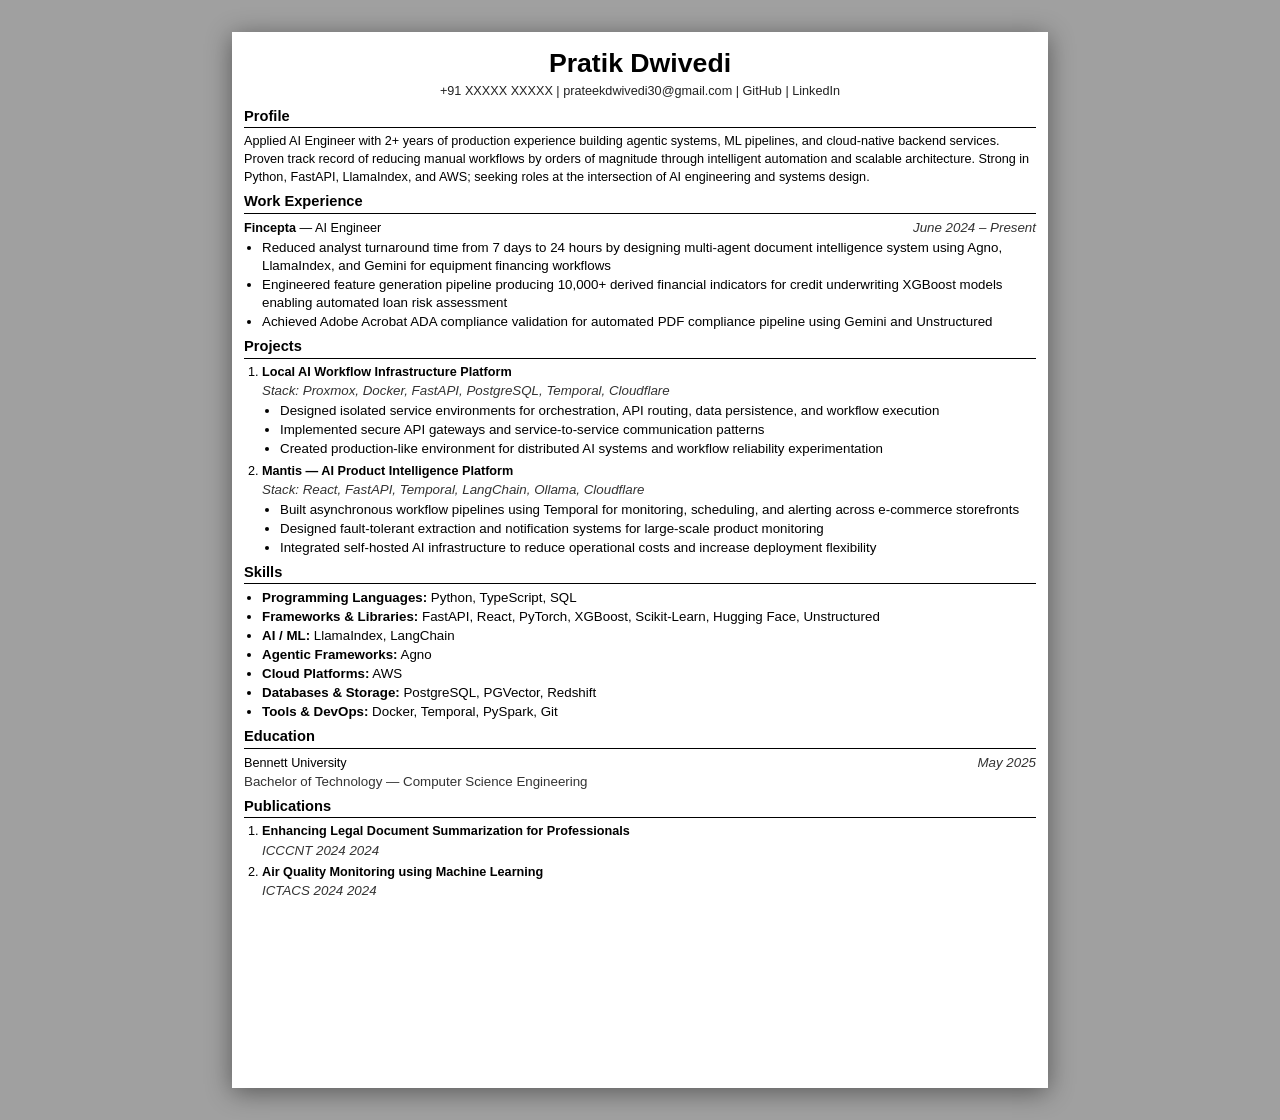
<file: apps/jobsearch-os/resume-template.html>
<!DOCTYPE html>
<html lang="en">
<head>
  <meta charset="UTF-8">
  <meta name="viewport" content="width=device-width, initial-scale=1.0">
  <title>Resume Template</title>
  <style>
    /* ═══════════════════════════════════════════════════════════════════════
       LAYOUT CONSTANTS — all sizing lives here as CSS custom properties.
       Tweak these numbers to adjust the whole page without touching the JS.
       ═══════════════════════════════════════════════════════════════════════ */
    :root {
      /* Page dimensions — US Letter @ 96 dpi */
      --page-width:   816px;
      --page-height:  1056px;

      /* Page padding — mirrors .4in top/bottom, .5in sides */
      --pad-v:        16px;
      --pad-h:        12px;

      /* Typography */
      --font:         Arial, Helvetica, sans-serif;
      --size-name:    20pt;
      --size-contact: 9.5pt;
      --size-section: 11pt;
      --size-body:    9.5pt;
      --size-small:   10pt;
      --line-height:  1.35;

      /* Spacing */
      --gap-section:  7px;    /* vertical gap between sections */
      --gap-entry:    5px;    /* vertical gap between exp/proj entries */
      --gap-title:    5px;    /* gap below section title before content */
      --indent-list:  18px;   /* ol / ul left indent */
      --gap-bullet:   1px;    /* line gap inside a bullet list */
    }

    /* ── Screen frame ──────────────────────────────────────────────────── */
    * { box-sizing: border-box; margin: 0; padding: 0; }

    body {
      background: #a0a0a0;
      min-height: 100vh;
      display: flex;
      align-items: flex-start;
      justify-content: center;
      padding: 32px 24px;
    }

    #rp-scale-wrap { flex-shrink: 0; }

    /* ── Page ──────────────────────────────────────────────────────────── */
    .rp-page {
      width:       var(--page-width);
      min-height:  var(--page-height);
      background:  #fff;
      box-shadow:  0 4px 24px rgba(0,0,0,0.45);
      padding:     var(--pad-v) var(--pad-h);
      font-family: var(--font);
      font-size:   var(--size-body);
      line-height: var(--line-height);
      color:       #000;
    }

    /* ── Header ────────────────────────────────────────────────────────── */
    .rp-header { text-align: center; margin-bottom: 7px; }

    .rp-name {
      font-size:   var(--size-name);
      font-weight: 700;
      line-height: 1.15;
      margin-bottom: 3px;
    }

    .rp-contact {
      font-size:   var(--size-contact);
      color:       #222;
      line-height: 1.5;
    }
    .rp-contact a { color: #222; text-decoration: none; }
    .rp-contact a:hover { text-decoration: underline; }

    /* ── Section ───────────────────────────────────────────────────────── */
    .rp-section { margin-bottom: var(--gap-section); }

    .rp-section-title {
      font-size:     var(--size-section);
      font-weight:   700;
      border-bottom: 1.5px solid #000;
      padding-bottom: 2px;
      margin-bottom:  var(--gap-title);
      line-height:    1.2;
    }

    /* ── Profile / Summary ─────────────────────────────────────────────── */
    .rp-prose {
      font-size:   var(--size-body);
      /* font-weight: 600; */
      line-height: 1.4;
      margin-top:  3px;
    }

    /* ── Skills — bucketed bullet list ────────────────────────────────── */
    .rp-skill-list {
      list-style:  disc;
      margin-left: var(--indent-list);
      padding:     0;
    }
    .rp-skill-list li {
      font-size:   var(--size-small);
      margin:      var(--gap-bullet) 0;
      line-height: var(--line-height);
    }

    /* ── Experience / Education entries ───────────────────────────────── */
    .rp-entry { margin-bottom: var(--gap-entry); }
    .rp-entry:last-child { margin-bottom: 0; }

    .rp-entry-head {
      display:         flex;
      justify-content: space-between;
      align-items:     baseline;
      gap:             10px;
    }

    .rp-exp-label {
      font-size:  var(--size-body);
      flex:       1;
      min-width:  0;
    }

    .rp-entry-dates {
      font-size:   var(--size-small);
      font-style:  italic;
      color:       #333;
      white-space: nowrap;
      flex-shrink: 0;
    }

    .rp-edu-degree {
      font-size:  var(--size-small);
      color:      #333;
      margin-top: 1px;
    }

    /* ── Disc bullet lists (experience / project) ──────────────────────── */
    .rp-bullets {
      list-style:  disc;
      margin-left: var(--indent-list);
      margin-top:  2px;
      padding:     0;
    }
    .rp-bullets li {
      font-size:   var(--size-small);
      margin:      var(--gap-bullet) 0;
      line-height: var(--line-height);
    }

    /* ── Projects: <ol> numbered ───────────────────────────────────────── */
    .rp-proj-list {
      list-style:  decimal;
      margin-left: var(--indent-list);
      margin-top:  3px;
      padding:     0;
    }
    .rp-proj-item {
      margin-bottom: var(--gap-entry);
      line-height:   var(--line-height);
    }
    .rp-proj-item:last-child { margin-bottom: 0; }

    .rp-proj-name {
      font-size:       var(--size-body);
      font-weight:     700;
      text-decoration: underline;
      color:           #000;
    }
    .rp-proj-name:hover { color: #333; }

    .rp-proj-name-plain {
      font-size:   var(--size-body);
      font-weight: 700;
    }

    .rp-proj-stack {
      display:    block;
      font-size:  var(--size-small);
      font-style: italic;
      color:      #333;
      margin:     1px 0 2px;
    }

    /* ── Publications: <ol> numbered ───────────────────────────────────── */
    .rp-pub-list {
      list-style:  decimal;
      margin-left: var(--indent-list);
      margin-top:  3px;
      padding:     0;
    }
    .rp-pub-item {
      margin-bottom: 4px;
      line-height:   var(--line-height);
    }
    .rp-pub-item:last-child { margin-bottom: 0; }

    .rp-pub-title {
      font-size:       var(--size-body);
      font-weight:     700;
      text-decoration: underline;
      color:           #000;
    }
    .rp-pub-title:hover { color: #333; }

    .rp-pub-title-plain {
      font-size:   var(--size-body);
      font-weight: 700;
    }

    .rp-pub-venue {
      display:    block;
      font-size:  var(--size-small);
      font-style: italic;
      color:      #333;
      margin-top: 1px;
    }

    /* ── Print: true Letter page, no chrome ────────────────────────────── */
    @media print {
      body { background: none; padding: 0; display: block; }
      #rp-scale-wrap { transform: none !important; height: auto !important; }
      .rp-page {
        width:      8.5in;
        min-height: 11in;
        padding:    0.375in 0.5in;
        box-shadow: none;
      }
    }
  </style>
</head>
<body>
  <div id="rp-scale-wrap">
    <div class="rp-page" id="rp-page"></div>
  </div>

<script>
/* ═══════════════════════════════════════════════════════════════════════════
   PROFILE DATA
   Source of truth for all facts: name, company, title, dates, project names,
   tech stacks, education. Maps 1:1 with profile.json from the app.
   Never move to SELECTION — the AI never touches this.
   ═══════════════════════════════════════════════════════════════════════════ */
const PROFILE = {
  identity: {
    name:     "Pratik Dwivedi",
    headline: "Applied AI Engineer",
    summary:  "Applied AI Engineer focused on building production-grade AI systems, workflow automation platforms, and cloud-native applications. Experienced in taking projects from ambiguous requirements through architecture, implementation, deployment, and operational ownership. Strong interest in agentic workflows, developer tooling, and scalable backend systems.",
  },
  contact: {
    phone: "+91 XXXXX XXXXX",
    email: "prateekdwivedi30@gmail.com",
    links: [
      { label: "GitHub",   url: "github.com/dekode1859" },
      { label: "LinkedIn", url: "linkedin.com/in/pratik-dwivedi" },
    ],
  },
  skill_buckets: [
    { category: "Programming Languages",  skills: ["Python", "TypeScript", "SQL", "Java", "C++"] },
    { category: "Frameworks & Libraries", skills: ["FastAPI", "React", "Next.js", "PyTorch", "TensorFlow", "XGBoost", "Scikit-Learn", "Hugging Face", "Streamlit", "Unstructured"] },
    { category: "AI / ML",                skills: ["LlamaIndex", "LangChain", "Ollama"] },
    { category: "Agentic Frameworks",     skills: ["Agno"] },
    { category: "Cloud Platforms",        skills: ["AWS"] },
    { category: "Databases & Storage",    skills: ["PostgreSQL", "PGVector", "Redshift"] },
    { category: "Tools & DevOps",         skills: ["Docker", "Temporal", "PySpark", "CloudWatch", "Git", "Proxmox", "Cloudflare"] },
  ],
  experience: [
    {
      id:      "1782322976136e0",
      company: "Fincepta",
      title:   "AI Engineer",
      start:   "June 2024",
      end:     "Present",
      highlights: [
        "Reduced analyst turnaround time from 7 days to 24 hours by designing multi-agent document intelligence system using Agno, LlamaIndex, and Gemini for equipment financing workflows",
        "Engineered feature generation pipeline producing 10,000+ derived financial indicators for credit underwriting XGBoost models enabling automated loan risk assessment",
        "Achieved Adobe Acrobat ADA compliance validation for automated PDF compliance pipeline using Gemini and Unstructured",
        "Designed serverless ETL architecture (AWS CDK, Glue, PySpark, Redshift, QuickSight) enabling near real-time operational monitoring",
      ],
    },
  ],
  projects: [
    {
      id:   "1782322976136p0",
      name: "Local AI Workflow Infrastructure Platform",
      url:  "",
      tech: ["Proxmox", "Docker", "FastAPI", "PostgreSQL", "Temporal", "Cloudflare"],
      highlights: [
        "Designed isolated service environments for orchestration, API routing, data persistence, and workflow execution",
        "Implemented secure API gateways and service-to-service communication patterns",
        "Created production-like environment for distributed AI systems and workflow reliability experimentation",
      ],
    },
    {
      id:   "1782322976136p1",
      name: "Mantis — AI Product Intelligence Platform",
      url:  "",
      tech: ["React", "FastAPI", "Temporal", "LangChain", "Ollama", "Cloudflare"],
      highlights: [
        "Built asynchronous workflow pipelines using Temporal for monitoring, scheduling, and alerting across e-commerce storefronts",
        "Designed fault-tolerant extraction and notification systems for large-scale product monitoring",
        "Integrated self-hosted AI infrastructure to reduce operational costs and increase deployment flexibility",
      ],
    },
  ],
  education: [
    {
      institution: "Bennett University",
      year:        "May 2025",
      degree:      "Bachelor of Technology — Computer Science Engineering",
    },
  ],
  publications: [
    {
      title: "Enhancing Legal Document Summarization for Professionals",
      venue: "ICCCNT 2024",
      year:  "2024",
      url:   "",
    },
    {
      title: "Air Quality Monitoring using Machine Learning",
      venue: "ICTACS 2024",
      year:  "2024",
      url:   "",
    },
  ],
};


/* ═══════════════════════════════════════════════════════════════════════════
   SELECTION
   The ONLY thing the AI needs to produce. It contains:
     - summary       : 2-3 sentences targeted to a specific role
     - skills        : flat list of skill strings to include (ordered by relevance)
     - experience    : [{id, bullets?}] — null bullets → use PROFILE highlights
     - projects      : [{id, bullets?}] — null bullets → use PROFILE highlights
   Hard caps enforced by renderResume(): max 3 exp, max 3 proj, max 3 bullets.
   All facts (company, title, dates, project name, tech) come from PROFILE.
   ═══════════════════════════════════════════════════════════════════════════ */
const SELECTION = {
  summary: "Applied AI Engineer with 2+ years of production experience building agentic systems, ML pipelines, and cloud-native backend services. Proven track record of reducing manual workflows by orders of magnitude through intelligent automation and scalable architecture. Strong in Python, FastAPI, LlamaIndex, and AWS; seeking roles at the intersection of AI engineering and systems design.",

  skills: [
    "Python", "TypeScript", "SQL",
    "FastAPI", "React", "PyTorch", "XGBoost", "Scikit-Learn", "Hugging Face", "Unstructured",
    "LlamaIndex", "LangChain", "Agno",
    "AWS",
    "PostgreSQL", "PGVector", "Redshift",
    "Docker", "Temporal", "PySpark", "Git",
  ],

  experience: [
    { id: "1782322976136e0", bullets: null },   // null → use PROFILE.experience[*].highlights
  ],

  projects: [
    { id: "1782322976136p0", bullets: null },   // null → use PROFILE.projects[*].highlights
    { id: "1782322976136p1", bullets: null },
  ],
};


/* ═══════════════════════════════════════════════════════════════════════════
   RENDER ENGINE
   Pure function: (profile, selection) → HTML string.
   No state, no DOM reads. All display decisions hardcoded here.
   ═══════════════════════════════════════════════════════════════════════════ */
function renderResume(profile, selection) {
  const id      = profile.identity || {};
  const contact = profile.contact  || {};

  // ── Helpers ──────────────────────────────────────────────────────────────
  function esc(s) {
    if (s == null) return '';
    return String(s)
      .replace(/&/g, '&amp;')
      .replace(/</g, '&lt;')
      .replace(/>/g, '&gt;')
      .replace(/"/g, '&quot;');
  }

  function section(title, body) {
    return body
      ? `<div class="rp-section"><div class="rp-section-title">${esc(title)}</div>${body}</div>`
      : '';
  }

  function bullets(arr) {
    if (!arr || !arr.length) return '';
    return `<ul class="rp-bullets">${arr.slice(0, 3).map(b => `<li>${esc(b)}</li>`).join('')}</ul>`;
  }

  // ── Contact row ───────────────────────────────────────────────────────────
  const contactParts = [
    contact.phone ? esc(contact.phone) : null,
    contact.email ? esc(contact.email) : null,
    ...(contact.links || []).map(l => l.url
      ? `<a href="${esc(l.url)}" target="_blank">${esc(l.label || l.url)}</a>`
      : null),
  ].filter(Boolean);

  // ── Skills: filter profile buckets by selection list ─────────────────────
  const selectedSkillSet    = new Set(selection.skills || []);
  const allProfileSkillsSet = new Set((profile.skill_buckets || []).flatMap(b => b.skills));
  const filteredBuckets = (profile.skill_buckets || [])
    .map(b => ({ cat: b.category, skills: b.skills.filter(s => selectedSkillSet.has(s)) }))
    .filter(b => b.skills.length);
  // Extra skills selected that aren't in any profile bucket (accepted inferred skills)
  const extraSkills = (selection.skills || []).filter(s => !allProfileSkillsSet.has(s));
  if (extraSkills.length) filteredBuckets.push({ cat: 'Additional', skills: extraSkills });

  const skillsBody = filteredBuckets.length
    ? `<ul class="rp-skill-list">${
        filteredBuckets.map(g =>
          `<li><strong>${esc(g.cat)}:</strong> ${esc(g.skills.join(', '))}</li>`
        ).join('')
      }</ul>`
    : '';

  // ── Experience: facts from profile, bullets from selection ────────────────
  const expBody = (selection.experience || []).slice(0, 3).map(sel => {
    const pe    = (profile.experience || []).find(e => e.id === sel.id) || {};
    const dates = [pe.start, pe.end].filter(Boolean).join(' – ');
    const blts  = (sel.bullets && sel.bullets.length ? sel.bullets : pe.highlights || []).slice(0, 3);
    return `<div class="rp-entry">
      <div class="rp-entry-head">
        <span class="rp-exp-label"><strong>${esc(pe.company)}</strong> — ${esc(pe.title)}</span>
        <span class="rp-entry-dates">${esc(dates)}</span>
      </div>
      ${bullets(blts)}
    </div>`;
  }).join('');

  // ── Projects: <ol>, facts from profile, bullets from selection ────────────
  const projItems = (selection.projects || []).slice(0, 3).map(sel => {
    const pp   = (profile.projects || []).find(pr => pr.id === sel.id) || {};
    const tech = (pp.tech || []).join(', ');
    const blts = (sel.bullets && sel.bullets.length ? sel.bullets : pp.highlights || []).slice(0, 3);
    const nameEl = pp.url
      ? `<a class="rp-proj-name" href="${esc(pp.url)}" target="_blank">${esc(pp.name)}</a>`
      : `<span class="rp-proj-name-plain">${esc(pp.name)}</span>`;
    return `<li class="rp-proj-item">${nameEl}${tech
      ? `<span class="rp-proj-stack"><em>Stack: ${esc(tech)}</em></span>`
      : ''}${bullets(blts)}</li>`;
  }).join('');
  const projBody = projItems ? `<ol class="rp-proj-list">${projItems}</ol>` : '';

  // ── Education: always from profile ───────────────────────────────────────
  const eduBody = (profile.education || []).map(ed =>
    `<div class="rp-entry">
      <div class="rp-entry-head">
        <span class="rp-exp-label">${esc(ed.institution)}</span>
        <span class="rp-entry-dates">${esc(ed.year)}</span>
      </div>
      <div class="rp-edu-degree">${esc(ed.degree)}</div>
    </div>`
  ).join('');

  // ── Publications: <ol>, always from profile ───────────────────────────────
  const pubItems = (profile.publications || []).map(pub => {
    const titleEl = pub.title
      ? (pub.url
          ? `<a class="rp-pub-title" href="${esc(pub.url)}" target="_blank">${esc(pub.title)}</a>`
          : `<span class="rp-pub-title-plain">${esc(pub.title)}</span>`)
      : '';
    const venueEl = (pub.venue || pub.year)
      ? `<span class="rp-pub-venue">${[pub.venue, pub.year].filter(Boolean).map(esc).join(' ')}</span>`
      : '';
    return `<li class="rp-pub-item">${titleEl}${venueEl}</li>`;
  }).join('');
  const pubBody = pubItems ? `<ol class="rp-pub-list">${pubItems}</ol>` : '';

  // ── Assemble ──────────────────────────────────────────────────────────────
  const summary = selection.summary || id.summary || '';

  return `
    <div class="rp-header">
      <div class="rp-name">${esc(id.name || 'Your Name')}</div>
      ${contactParts.length ? `<div class="rp-contact">${contactParts.join(' | ')}</div>` : ''}
    </div>
    ${section('Profile',         summary  ? `<p class="rp-prose">${esc(summary)}</p>` : '')}
    ${section('Work Experience', expBody)}
    ${section('Projects',        projBody)}
    ${section('Skills',          skillsBody)}
    ${section('Education',       eduBody)}
    ${section('Publications',    pubBody)}
  `;
}


/* ═══════════════════════════════════════════════════════════════════════════
   SCALE TO FIT VIEWPORT
   Shrinks the page with CSS transform when the viewport is narrower than
   816px + padding. Never upscales. Recalculates on resize.
   ═══════════════════════════════════════════════════════════════════════════ */
function fitPage() {
  const wrap = document.getElementById('rp-scale-wrap');
  const page = document.getElementById('rp-page');
  if (!wrap || !page) return;

  // Reset first so we can measure natural size
  page.style.transform       = '';
  page.style.transformOrigin = '';
  wrap.style.height          = '';
  wrap.style.width           = '';

  const availW = window.innerWidth - 48;   // 24px body padding each side
  const pageW  = 816;
  const scale  = Math.min(1, availW / pageW);

  if (scale < 1) {
    const pageH = page.offsetHeight;
    page.style.transform       = `scale(${scale})`;
    page.style.transformOrigin = 'top center';
    wrap.style.height          = Math.ceil(pageH * scale) + 'px';
    wrap.style.width           = Math.ceil(pageW * scale) + 'px';
  }
}


/* ── Boot ──────────────────────────────────────────────────────────────── */
document.addEventListener('DOMContentLoaded', () => {
  document.getElementById('rp-page').innerHTML = renderResume(PROFILE, SELECTION);
  fitPage();
});
window.addEventListener('resize', fitPage);
</script>
</body>
</html>
</file>
